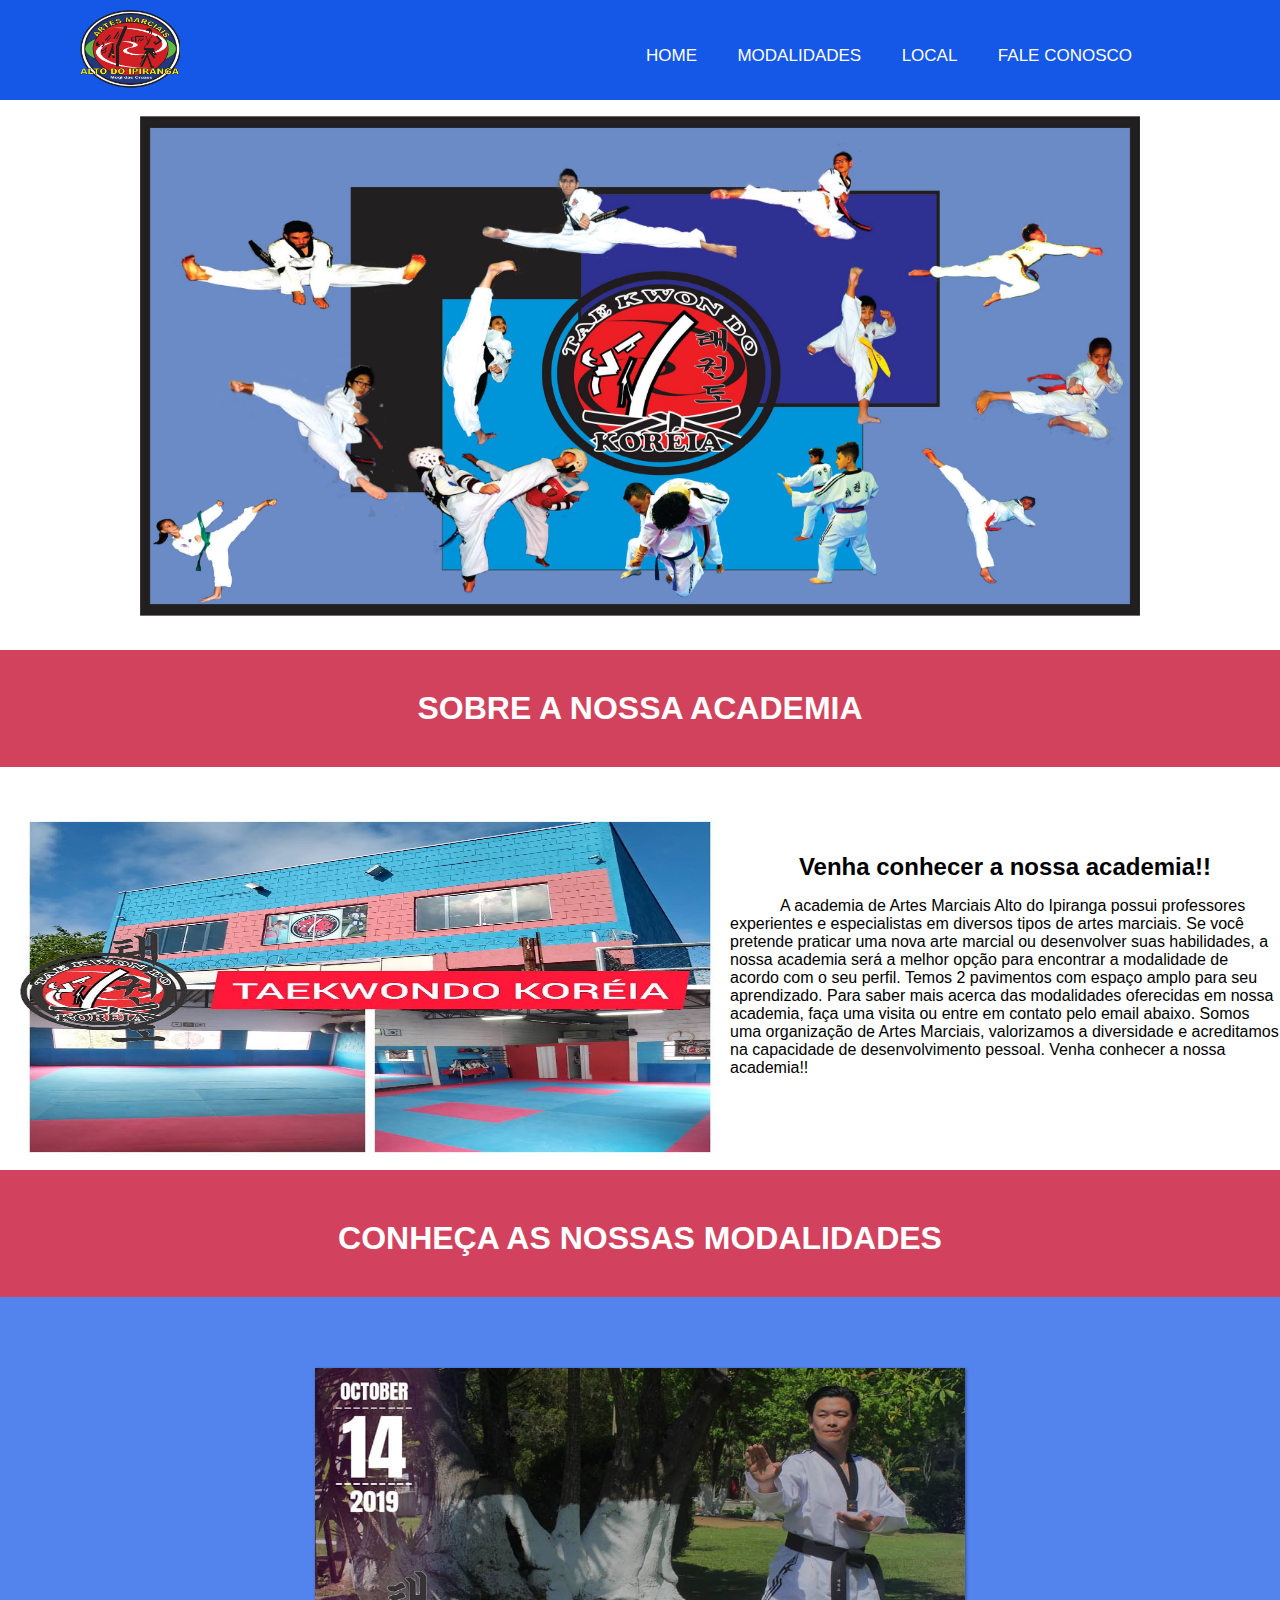
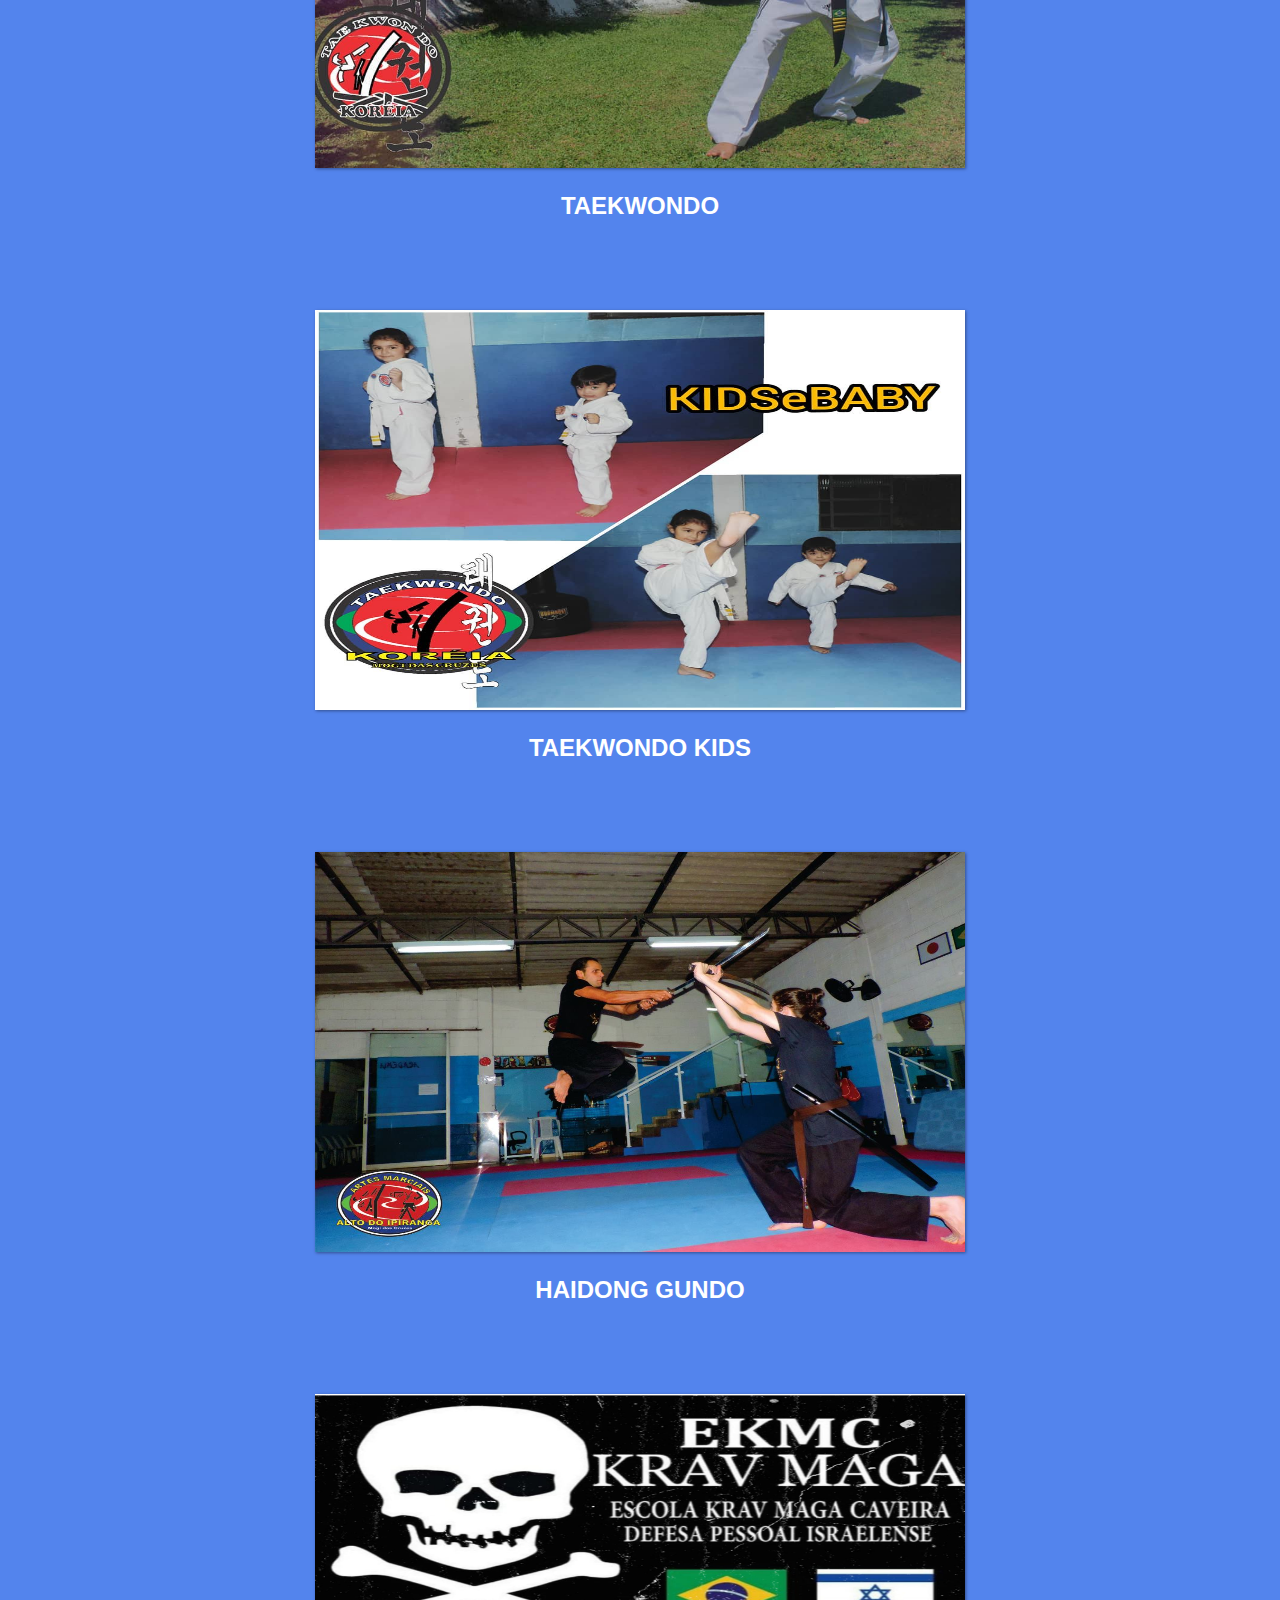
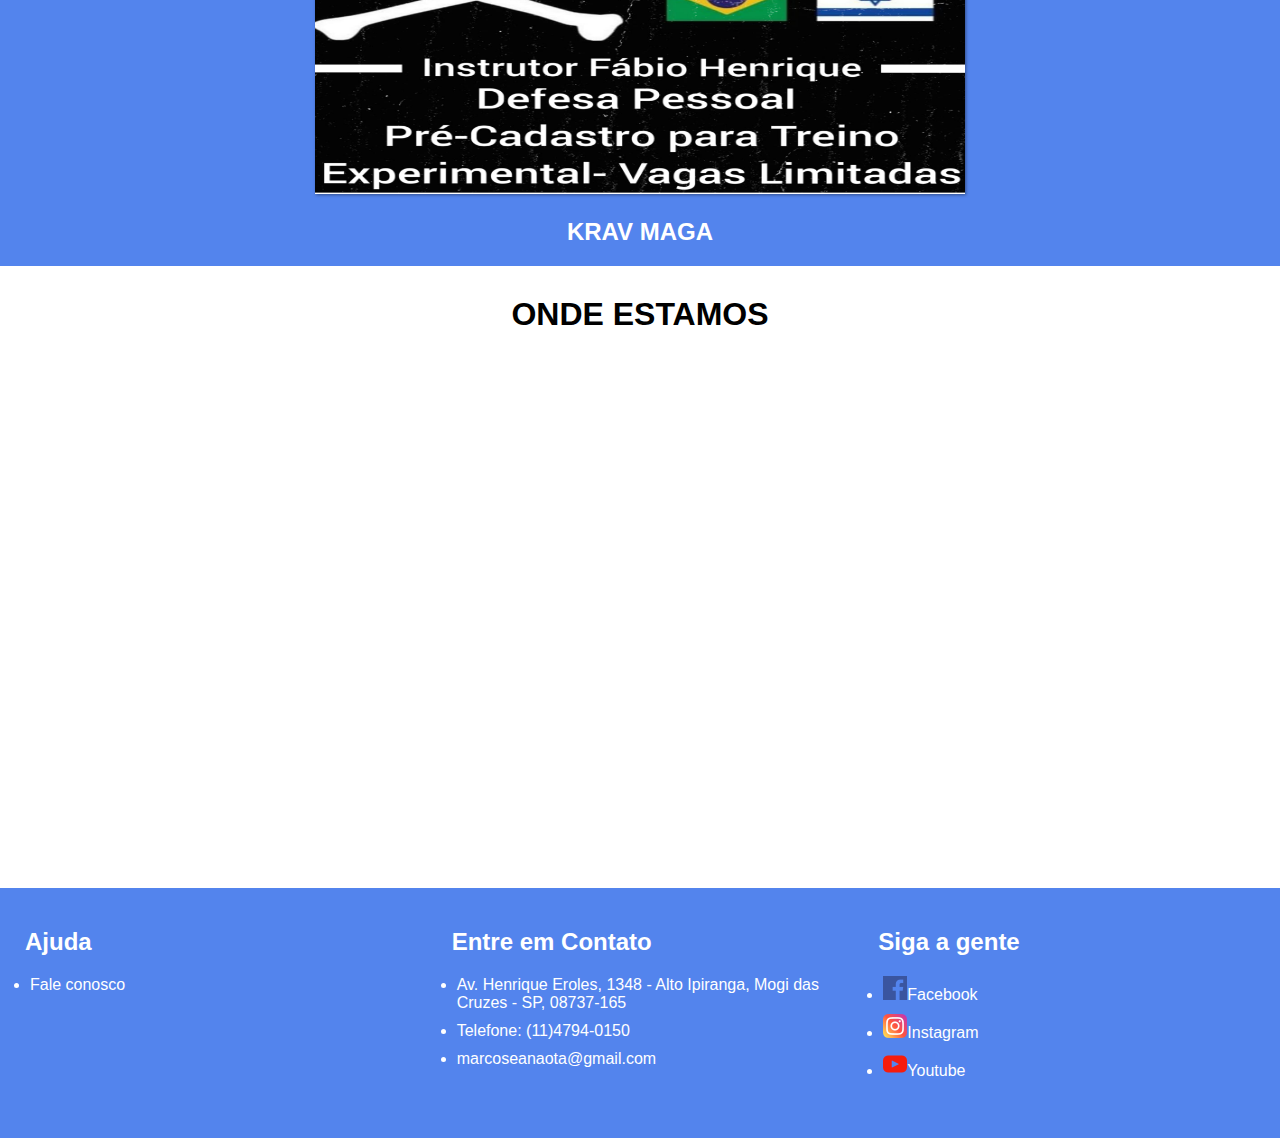
<file: index.html>
<!DOCTYPE html>
<html lang="pt-br">
<head>
    <meta charset="UTF-8">
    <meta http-equiv="X-UA-Compatible" content="IE=edge">
    <meta name="viewport" content="width=device-width, initial-scale=1.0">
    <title>Taekwondo Koréia Academia de Artes Marciais</title>
    <link rel="stylesheet" href="css/estilo.css">
    <link rel="shortcut icon" href="imagens/logo.png" type="image/x-icon">
</head>
<body>
    <header id='faixa'> 
        <nav id ='barra' class='menu'>
            <a href="index.html"><img id = 'logo'src="imagens/logo.png" alt="logo"></a>
            <input type="checkbox" id="check">
            <label for="check"class='checkbtn'>&#9776; </label>
            <ul>
                <li><a href="index.html">Home</a></li>
                <li><a href="#modalidades">Modalidades</a></li>
                <li><a href="#local">Local</a></li>
                <li><a href="faleConosco.html">Fale conosco</a></li>
            </ul>
        </nav>
    </header>

    <section id=corpo>
        <p>
            <img src="imagens/1.jpg" alt="i1">
        </p>
    </section>

    <section id ="nacademia">
        <h1>SOBRE A NOSSA ACADEMIA</h1>
            <div class="imagem">
                <img src="imagens/principal.jpg" alt="tae">
            </div>

            <div class="texto">
            <br><br>
            <h2>Venha conhecer a nossa academia!!</h2>
            <p class="ajustx">
                A academia de Artes Marciais Alto do Ipiranga possui professores experientes e especialistas em diversos tipos de artes marciais. Se você pretende praticar uma nova arte marcial ou desenvolver suas habilidades, a nossa academia será a melhor opção para encontrar a modalidade de acordo com o seu perfil. Temos 2 pavimentos com espaço amplo para seu aprendizado. Para saber mais acerca das modalidades oferecidas em nossa academia, faça uma visita ou entre em contato pelo email abaixo. Somos uma organização de Artes Marciais, valorizamos a diversidade e acreditamos na capacidade de desenvolvimento pessoal. Venha conhecer a nossa academia!! 
            </p>
            </div>
    </section>

    <section id='modalidade'>
        <div id='modalidades'>
            <h1>CONHEÇA AS NOSSAS MODALIDADES</h1>
                <a href="taekwondo.html">
                    <img src="imagens/taekwondo.jpg" alt="tae">
                </a>
                <h2>TAEKWONDO</h2>
            
                <a href="taekwondoK.html">
                    <img src="imagens/kids.jpg" alt="tak">
                </a>
                <h2>TAEKWONDO KIDS</h2>
            
                <a href="haidong.html">
                    <img src="imagens/haidong_gundo.jpg" alt="hai">
                </a>
                <h2>HAIDONG GUNDO</h2>

                <a href="krav_maga.html">
                    <img src="imagens/krav_maga.jpg" alt="kra">
                </a>
                <h2>KRAV MAGA</h2> 
        </div>
    </section>

    <section id="mapa">
        <div id ='local'>
            <h1>ONDE ESTAMOS</h1>
            <iframe src="https://www.google.com/maps/embed?pb=!1m18!1m12!1m3!1d12303.254575657198!2d-46.20212371259079!3d-23.5404329520344!2m3!1f0!2f0!3f0!3m2!1i1024!2i768!4f13.1!3m3!1m2!1s0x94cdd87afb71f619%3A0xfa18e4a0b07d8558!2sTaekwondo%20Kor%C3%A9ia%20Academia%20de%20Artes%20Marciais!5e0!3m2!1spt-BR!2sbr!4v1615060760661!5m2!1spt-BR!2sbr" width="600" height="450" style="border:0;" allowfullscreen="" loading="lazy"></iframe>
        </div>
    </section>

    <script src="script/script.js">
    </script>

    <footer class='rodape'>
        <div class='art_rod'>
            <p><h2>Ajuda</h2></p>
            <ul>
                <a href="faleConosco.html">
                    <li>Fale conosco</li>
                </a>
            </ul>
        </div>
        
        <div class='art_rod'>
            <h2>Entre em Contato</h2>
            <ul>
                <li>Av. Henrique Eroles, 1348 - Alto Ipiranga, Mogi das Cruzes - SP, 08737-165</li>
                <li>Telefone: (11)4794-0150</li>
                <li>marcoseanaota@gmail.com</li>
            </ul>
        </div>
        <div class='art_rod'>
            <p><h2>Siga a gente</h2></p>
            <ul>
                <a href="https://www.facebook.com/artesmarciaismogi" target="_blank" rel='external'>
                    <li><img src="imagens/facebook.png" alt="face">Facebook</li>
                </a>
                <a href="https://instagram.com/artsmarciais?igshid=htvotk0zb0fz" target="_blank" rel="external">
                    <li><img src="imagens/instagram.png" alt="ins">Instagram</li>
                </a>
                <a href="https://youtube.com/channel/UCVf1ZAO_j3QTgXxpSr4bA0g" target="_blank" rel="external">
                    <li><img src="imagens/youtube.png" alt="you">Youtube</li>
                </a>
            </ul>
        </div>
    </footer>
</body>
</html>
</file>
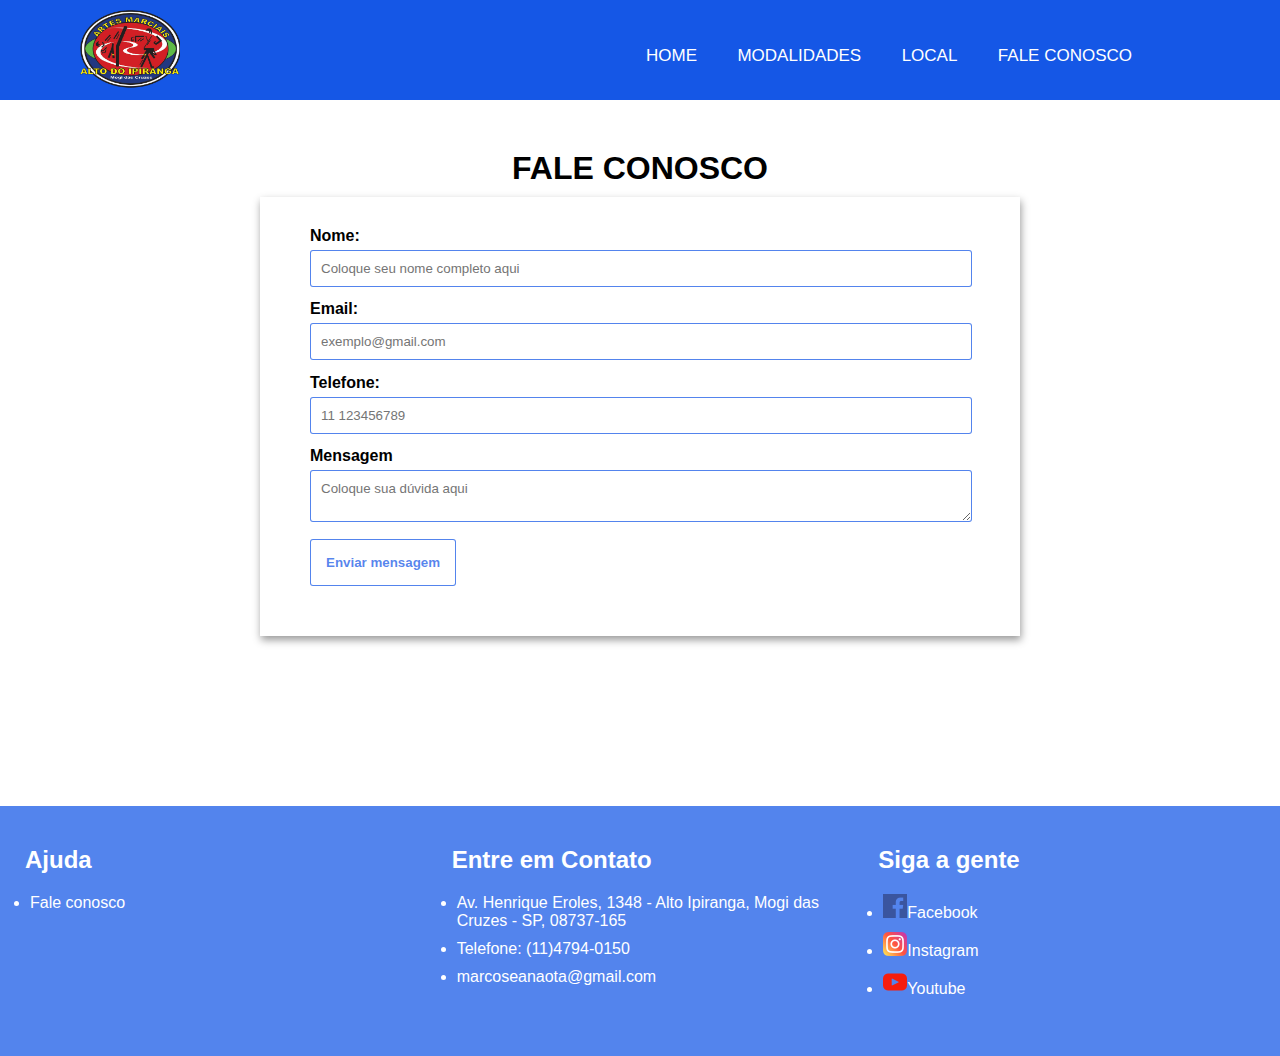
<file: faleConosco.html>
<!DOCTYPE html>
<html lang="pt-br">
<head>
    <meta charset="UTF-8">
    <meta http-equiv="X-UA-Compatible" content="IE=edge">
    <meta name="viewport" content="width=device-width, initial-scale=1.0">
    <title>Fale Conosco</title>
    <link rel="stylesheet" href="css/estilo.css">
    <link rel="stylesheet" href="css/contato.css">
    <link rel="shortcut icon" href="imagens/logo.png" type="image/x-icon">
</head>
<body>
    <header id='faixa'> 
        <nav id ='barra' class='menu'>
            <a href="index.html"><img id = 'logo'src="imagens/logo.png" alt="logo"></a>
            <input type="checkbox" id="check">
            <label for="check"class='checkbtn'>&#9776; </label>
            <ul>
                <li><a href="index.html">Home</a></li>
                <li><a href="modalidade.html">Modalidades</a></li>
                <li><a href="local.html">Local</a></li>
                <li><a href="faleConosco.html">Fale conosco</a></li>
            </ul>
        </nav>
    </header>
    
    <div class="contato">
        <h1>FALE CONOSCO</h1>
        <form class = "distancia" action="">
            <label for="inputnome">Nome:</label>
            <input type="text" id="inputnome" required maxlength="25" placeholder="Coloque seu nome completo aqui"> 
            <label for="inputemail">Email:</label>
            <input type="email" id="inputemail" required maxlength="50" placeholder="exemplo@gmail.com">
            <label for="inputnt">Telefone:</label>
            <input type="text" id="inputnt" required maxlength="12" placeholder="11 123456789">
            <label for="txtAreaM">Mensagem</label>
            <textarea name="txtAreaM" id="txtAreaM" required maxlength="100" placeholder="Coloque sua dúvida aqui"></textarea>
            <button type="submit">Enviar mensagem</button>
        </form>
    </div>
    
    <footer class='rodape'>
        <div class='art_rod'>
            <p><h2>Ajuda</h2></p>
            <ul>
                <a href="faleConosco.html">
                    <li>Fale conosco</li>
                </a>
            </ul>
        </div>
        
        <div class='art_rod'>
            <h2>Entre em Contato</h2>
            <ul>
                <li>Av. Henrique Eroles, 1348 - Alto Ipiranga, Mogi das Cruzes - SP, 08737-165</li>
                <li>Telefone: (11)4794-0150</li>
                <li>marcoseanaota@gmail.com</li>
            </ul>
        </div>
        
        <div class='art_rod'>
            <p><h2>Siga a gente</h2></p>
            <ul>
                <a href="https://www.facebook.com/artesmarciaismogi" target="_blank" rel='external'>
                    <li><img src="imagens/facebook.png" alt="face">Facebook</li>
                </a>
                <a href="https://instagram.com/artsmarciais?igshid=htvotk0zb0fz" target="_blank" rel="external">
                    <li><img src="imagens/instagram.png" alt="ins">Instagram</li>
                </a>
                <a href="https://youtube.com/channel/UCVf1ZAO_j3QTgXxpSr4bA0g" target="_blank" rel="external">
                    <li><img src="imagens/youtube.png" alt="you">Youtube</li>
                </a>
            </ul>
        </div>
    </footer>
</body>
</html>
</file>
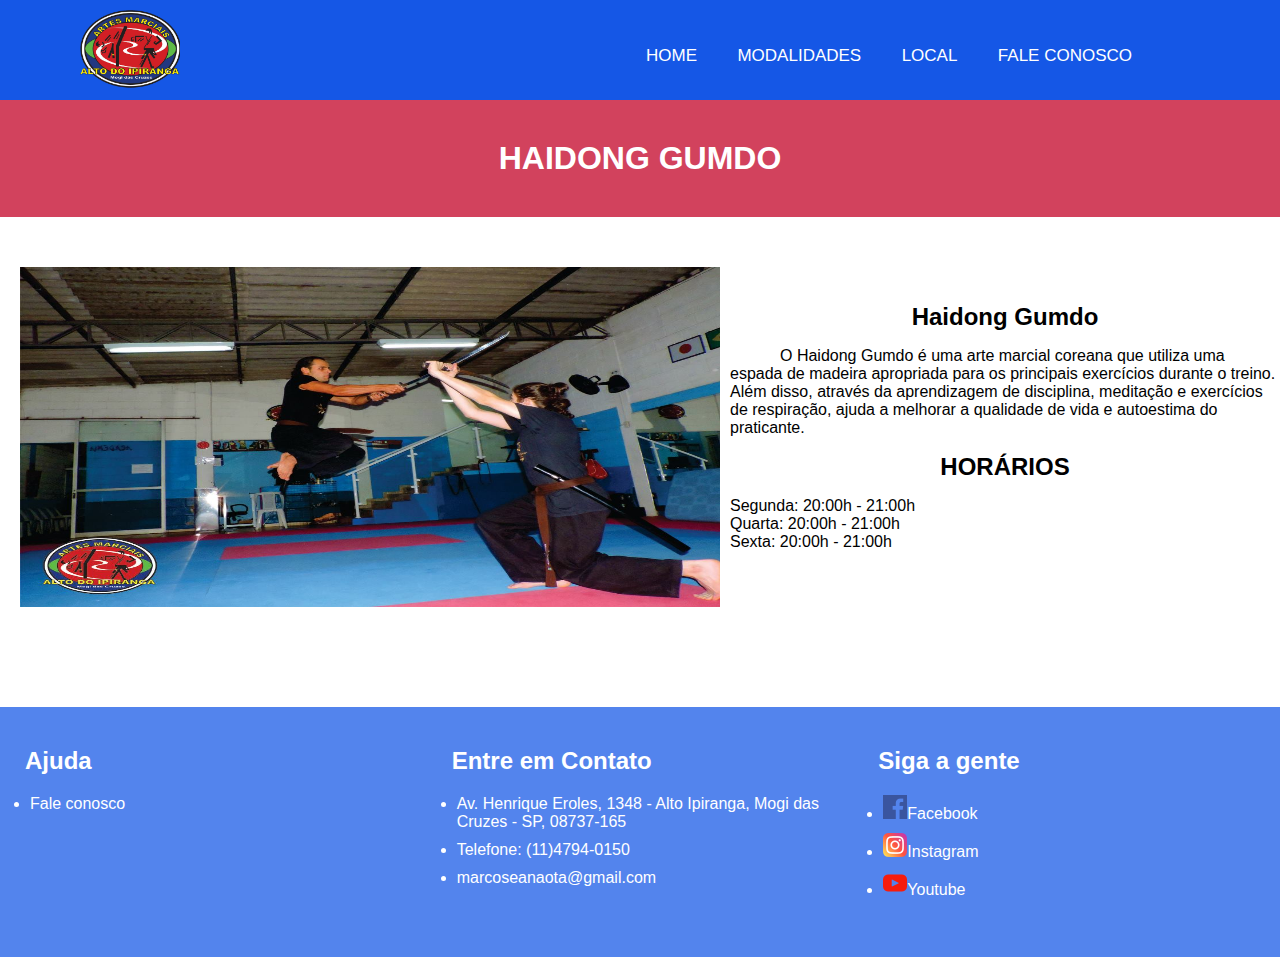
<file: haidong.html>
<!DOCTYPE html>
<html lang="pt-br">
<head>
    <meta charset="UTF-8">
    <meta http-equiv="X-UA-Compatible" content="IE=edge">
    <meta name="viewport" content="width=device-width, initial-scale=1.0">
    <title>Haidong Gumdo</title>
    <link rel="stylesheet" href="css/estilo.css">
    <link rel="shortcut icon" href="imagens/logo.png" type="image/x-icon">
</head>
<body>
    <header id='faixa'> 
        <nav id ='barra' class='menu'>
            <a href="index.html"><img id = 'logo'src="imagens/logo.png" alt="logo"></a>
            <input type="checkbox" id="check">
            <label for="check"class='checkbtn'>&#9776; </label>
            <ul>
                <li><a href="index.html">Home</a></li>
                <li><a href="modalidade.html">Modalidades</a></li>
                <li><a href="local.html">Local</a></li>
                <li><a href="faleConosco.html">Fale conosco</a></li>
            </ul>
        </nav>
    </header>

    <section class="desc">
        <section id ="nacademia">
            <h1>HAIDONG GUMDO</h1>
            <div class="conteudo">
                <div class="imagem">
                    <img src="imagens/haidong_gundo.jpg" alt="tae">
                </div>
    
                <div class="texto1">
                    <br><br>
                    <h2>Haidong Gumdo</h2>
                    <p class="ajustx">    
                    O Haidong Gumdo é uma arte marcial coreana que utiliza uma espada de madeira apropriada para os principais exercícios durante o treino. Além disso, através da aprendizagem de disciplina, meditação e exercícios de respiração, ajuda a melhorar a qualidade de vida e autoestima do praticante. 
                    </p>
                    
                    <h2>HORÁRIOS</h2>
                    <p>
                        Segunda: 20:00h - 21:00h<br>
                        Quarta: 20:00h - 21:00h<br>
                        Sexta: 20:00h - 21:00h<br>
                    </p>        
                </div>  
            </div>
        </section>
    </section>

    <footer class='rodape'>
        <div class='art_rod'>
            <p><h2>Ajuda</h2></p>
            <ul>
                <a href="faleConosco.html">
                    <li>Fale conosco</li>
                </a>
            </ul>
        </div>
        
        <div class='art_rod'>
            <h2>Entre em Contato</h2>
            <ul>
                <li>Av. Henrique Eroles, 1348 - Alto Ipiranga, Mogi das Cruzes - SP, 08737-165</li>
                <li>Telefone: (11)4794-0150</li>
                <li>marcoseanaota@gmail.com</li>
            </ul>
        </div>
        
        <div class='art_rod'>
            <p><h2>Siga a gente</h2></p>
            <ul>
                <a href="https://www.facebook.com/artesmarciaismogi" target="_blank" rel='external'>
                    <li><img src="imagens/facebook.png" alt="face">Facebook</li>
                </a>
                <a href="https://instagram.com/artsmarciais?igshid=htvotk0zb0fz" target="_blank" rel="external">
                    <li><img src="imagens/instagram.png" alt="ins">Instagram</li>
                </a>
                <a href="https://youtube.com/channel/UCVf1ZAO_j3QTgXxpSr4bA0g" target="_blank" rel="external">
                    <li><img src="imagens/youtube.png" alt="you">Youtube</li>
                </a>
            </ul>
        </div>
    </footer>
</body>
</html>
</file>
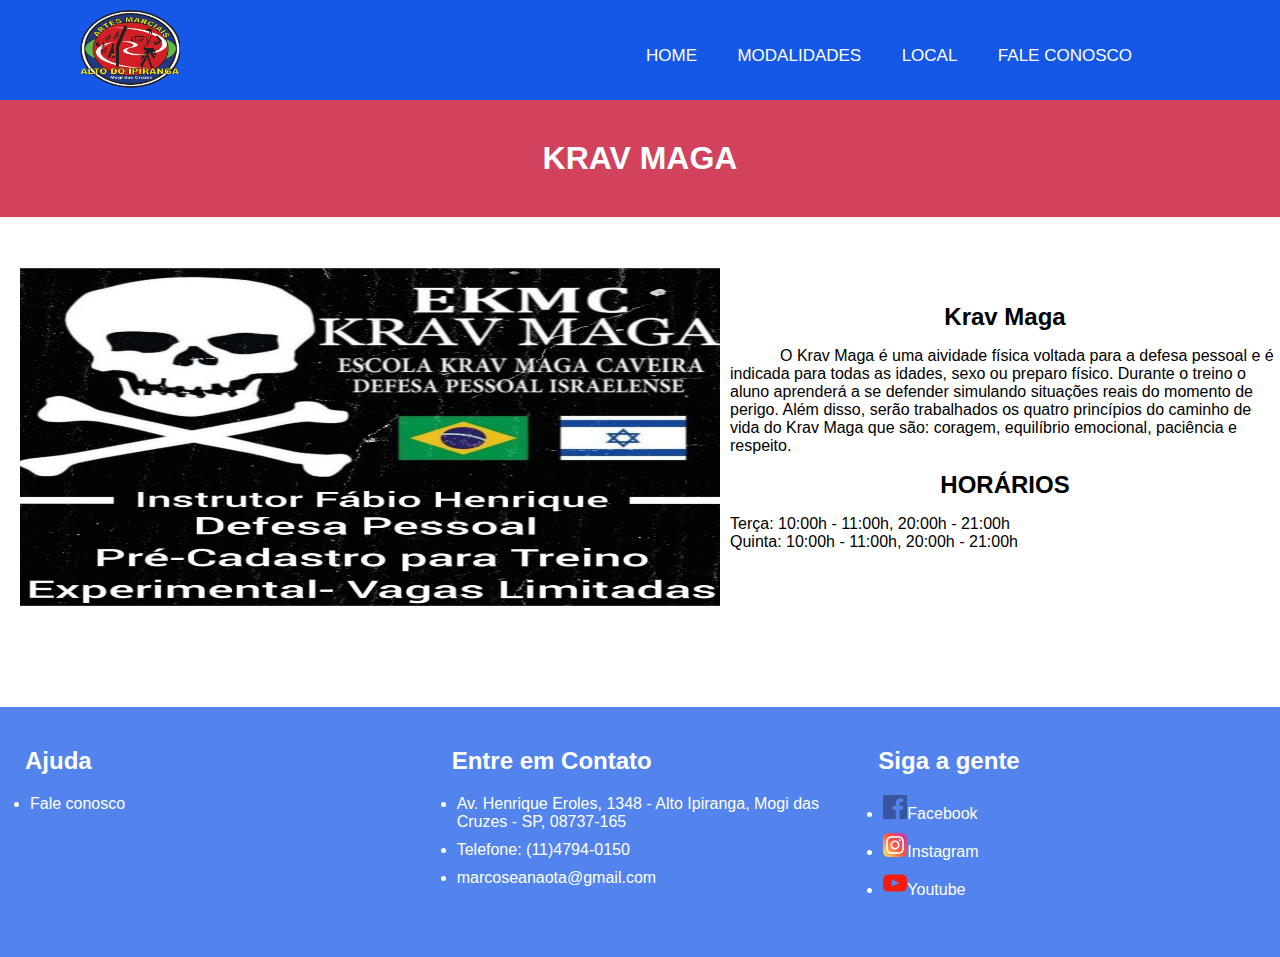
<file: krav_maga.html>
<!DOCTYPE html>
<html lang="pt-br">
<head>
    <meta charset="UTF-8">
    <meta http-equiv="X-UA-Compatible" content="IE=edge">
    <meta name="viewport" content="width=device-width, initial-scale=1.0">
    <title>Krav Maga</title>
    <link rel="stylesheet" href="css/estilo.css">
    <link rel="shortcut icon" href="imagens/logo.png" type="image/x-icon">
</head>
<body>
    <header id='faixa'> 
        <nav id ='barra' class='menu'>
            <a href="index.html"><img id = 'logo'src="imagens/logo.png" alt="logo"></a>
            <input type="checkbox" id="check">
            <label for="check"class='checkbtn'>&#9776; </label>
            <ul>
                <li><a href="index.html">Home</a></li>
                <li><a href="modalidade.html">Modalidades</a></li>
                <li><a href="local.html">Local</a></li>
                <li><a href="faleConosco.html">Fale conosco</a></li>
            </ul>
        </nav>
    </header>

    <section class="desc">
        <section id ="nacademia">
            <h1>KRAV MAGA</h1>
            <div class="conteudo">
                <div class="imagem">
                    <img src="imagens/krav_maga.jpg" alt="tae">
                </div>
    
                <div class="texto1">
                    <br><br>
                    <h2>Krav Maga</h2>
                    <p class="ajustx">
                        O Krav Maga é uma aividade física voltada para a defesa pessoal e é indicada para todas as idades, sexo ou preparo físico. Durante o treino o aluno aprenderá a se defender simulando situações reais do momento de perigo. Além disso, serão trabalhados os quatro princípios do caminho de vida do Krav Maga que são: coragem, equilíbrio emocional, paciência e respeito. 
                    </p>
                    
                    <h2>HORÁRIOS</h2>
                    <p>
                        Terça: 10:00h - 11:00h, 20:00h - 21:00h<br>
                        Quinta: 10:00h - 11:00h, 20:00h - 21:00h<br>
                    </p>     
                </div>  
            </div>
        </section>
    </section>
   
    <footer class='rodape'>
        <div class='art_rod'>
            <p><h2>Ajuda</h2></p>
            <ul>
                <a href="faleConosco.html">
                    <li>Fale conosco</li>
                </a>
            </ul>
        </div>
        
        <div class='art_rod'>
            <h2>Entre em Contato</h2>
            <ul>
                <li>Av. Henrique Eroles, 1348 - Alto Ipiranga, Mogi das Cruzes - SP, 08737-165</li>
                <li>Telefone: (11)4794-0150</li>
                <li>marcoseanaota@gmail.com</li>
            </ul>
        </div>
        
        <div class='art_rod'>
            <p><h2>Siga a gente</h2></p>
            <ul>
                <a href="https://www.facebook.com/artesmarciaismogi" target="_blank" rel='external'>
                    <li><img src="imagens/facebook.png" alt="face">Facebook</li>
                </a>
                <a href="https://instagram.com/artsmarciais?igshid=htvotk0zb0fz" target="_blank" rel="external">
                    <li><img src="imagens/instagram.png" alt="ins">Instagram</li>
                </a>
                <a href="https://youtube.com/channel/UCVf1ZAO_j3QTgXxpSr4bA0g" target="_blank" rel="external">
                    <li><img src="imagens/youtube.png" alt="you">Youtube</li>
                </a>
            </ul>
        </div>
    </footer>
</body>
</html>
</file>
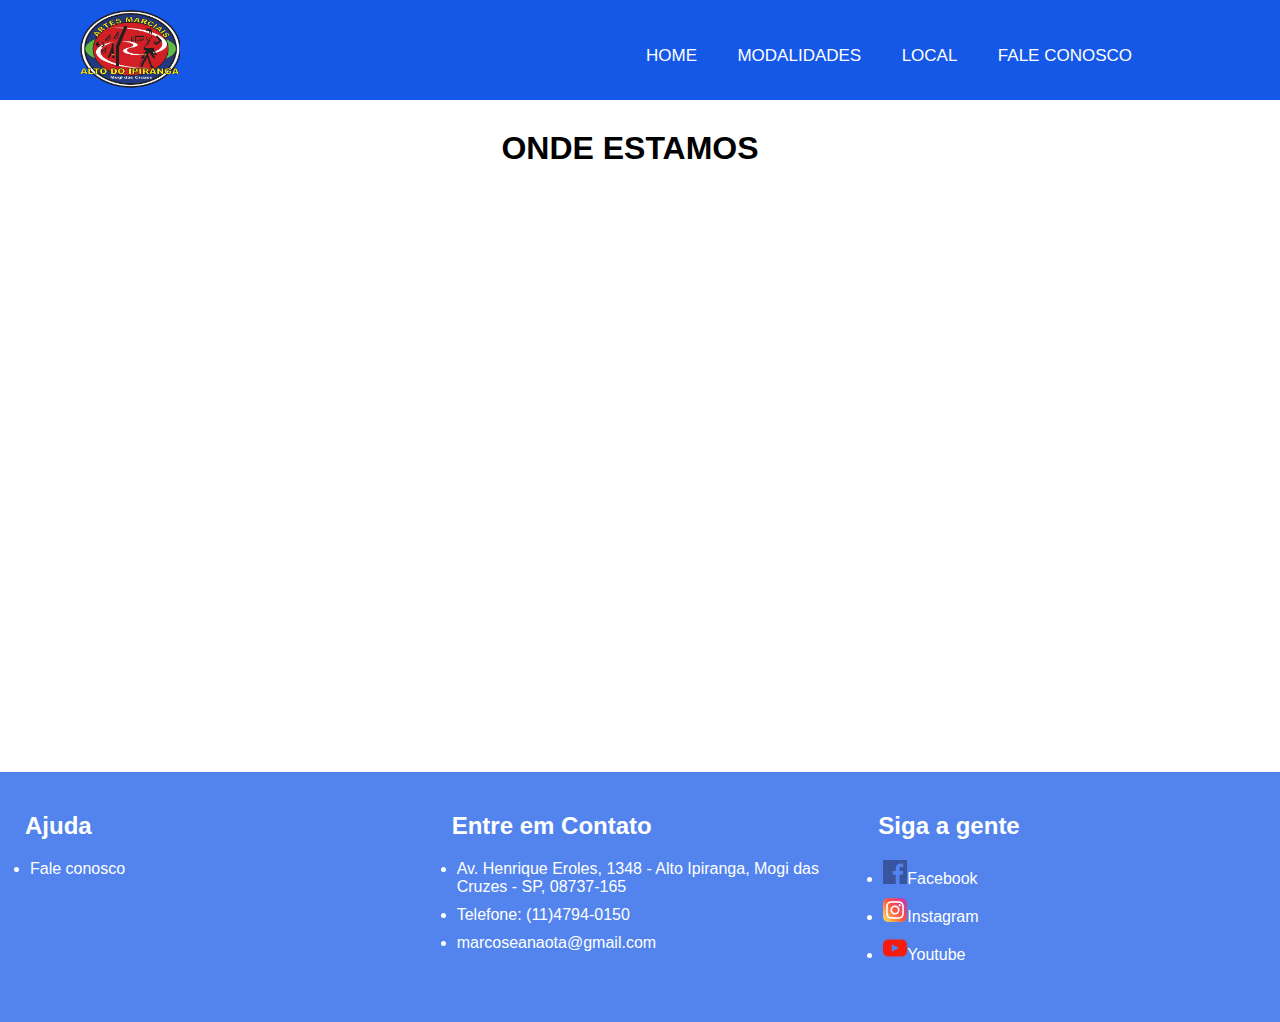
<file: local.html>
<!DOCTYPE html>
<html lang="pt-br">
<head>
    <meta charset="UTF-8">
    <meta http-equiv="X-UA-Compatible" content="IE=edge">
    <meta name="viewport" content="width=device-width, initial-scale=1.0">
    <title>Local</title>
    <link rel="stylesheet" href="css/estilo.css">
    <link rel="shortcut icon" href="imagens/logo.png" type="image/x-icon">
</head>
<body>
    <header id='faixa'> 
        <nav id ='barra' class='menu'>
            <a href="index.html"><img id = 'logo'src="imagens/logo.png" alt="logo"></a>
            <input type="checkbox" id="check">
            <label for="check"class='checkbtn'>&#9776; </label>
            <ul>
                <li><a href="index.html">Home</a></li>
                <li><a href="modalidade.html">Modalidades</a></li>
                <li><a href="local.html">Local</a></li>
                <li><a href="faleConosco.html">Fale conosco</a></li>
            </ul>
        </nav>
    </header>

    <section id="mapa">
        <div class = "distancial">
        <div id ='local'>
            <h1>ONDE ESTAMOS</h1>
            <iframe src="https://www.google.com/maps/embed?pb=!1m18!1m12!1m3!1d12303.254575657198!2d-46.20212371259079!3d-23.5404329520344!2m3!1f0!2f0!3f0!3m2!1i1024!2i768!4f13.1!3m3!1m2!1s0x94cdd87afb71f619%3A0xfa18e4a0b07d8558!2sTaekwondo%20Kor%C3%A9ia%20Academia%20de%20Artes%20Marciais!5e0!3m2!1spt-BR!2sbr!4v1615060760661!5m2!1spt-BR!2sbr" width="600" height="450" style="border:0;" allowfullscreen="" loading="lazy"></iframe>
        </div>
        </div>
    </section>

    <footer class='rodape'>
        <div class='art_rod'>
            <p><h2>Ajuda</h2></p>
            <ul>
                <a href="faleConosco.html">
                    <li>Fale conosco</li>
                </a>
            </ul>
        </div>
        
        <div class='art_rod'>
            <h2>Entre em Contato</h2>
            <ul>
                <li>Av. Henrique Eroles, 1348 - Alto Ipiranga, Mogi das Cruzes - SP, 08737-165</li>
                <li>Telefone: (11)4794-0150</li>
                <li>marcoseanaota@gmail.com</li>
            </ul>
        </div>
        
        <div class='art_rod'>
            <p><h2>Siga a gente</h2></p>
            <ul>
                <a href="https://www.facebook.com/artesmarciaismogi" target="_blank" rel='external'>
                    <li><img src="imagens/facebook.png" alt="face">Facebook</li>
                </a>
                <a href="https://instagram.com/artsmarciais?igshid=htvotk0zb0fz" target="_blank" rel="external">
                    <li><img src="imagens/instagram.png" alt="ins">Instagram</li>
                </a>
                <a href="https://youtube.com/channel/UCVf1ZAO_j3QTgXxpSr4bA0g" target="_blank" rel="external">
                    <li><img src="imagens/youtube.png" alt="you">Youtube</li>
                </a>
            </ul>
        </div>
    </footer>
</body>
</html>
</file>
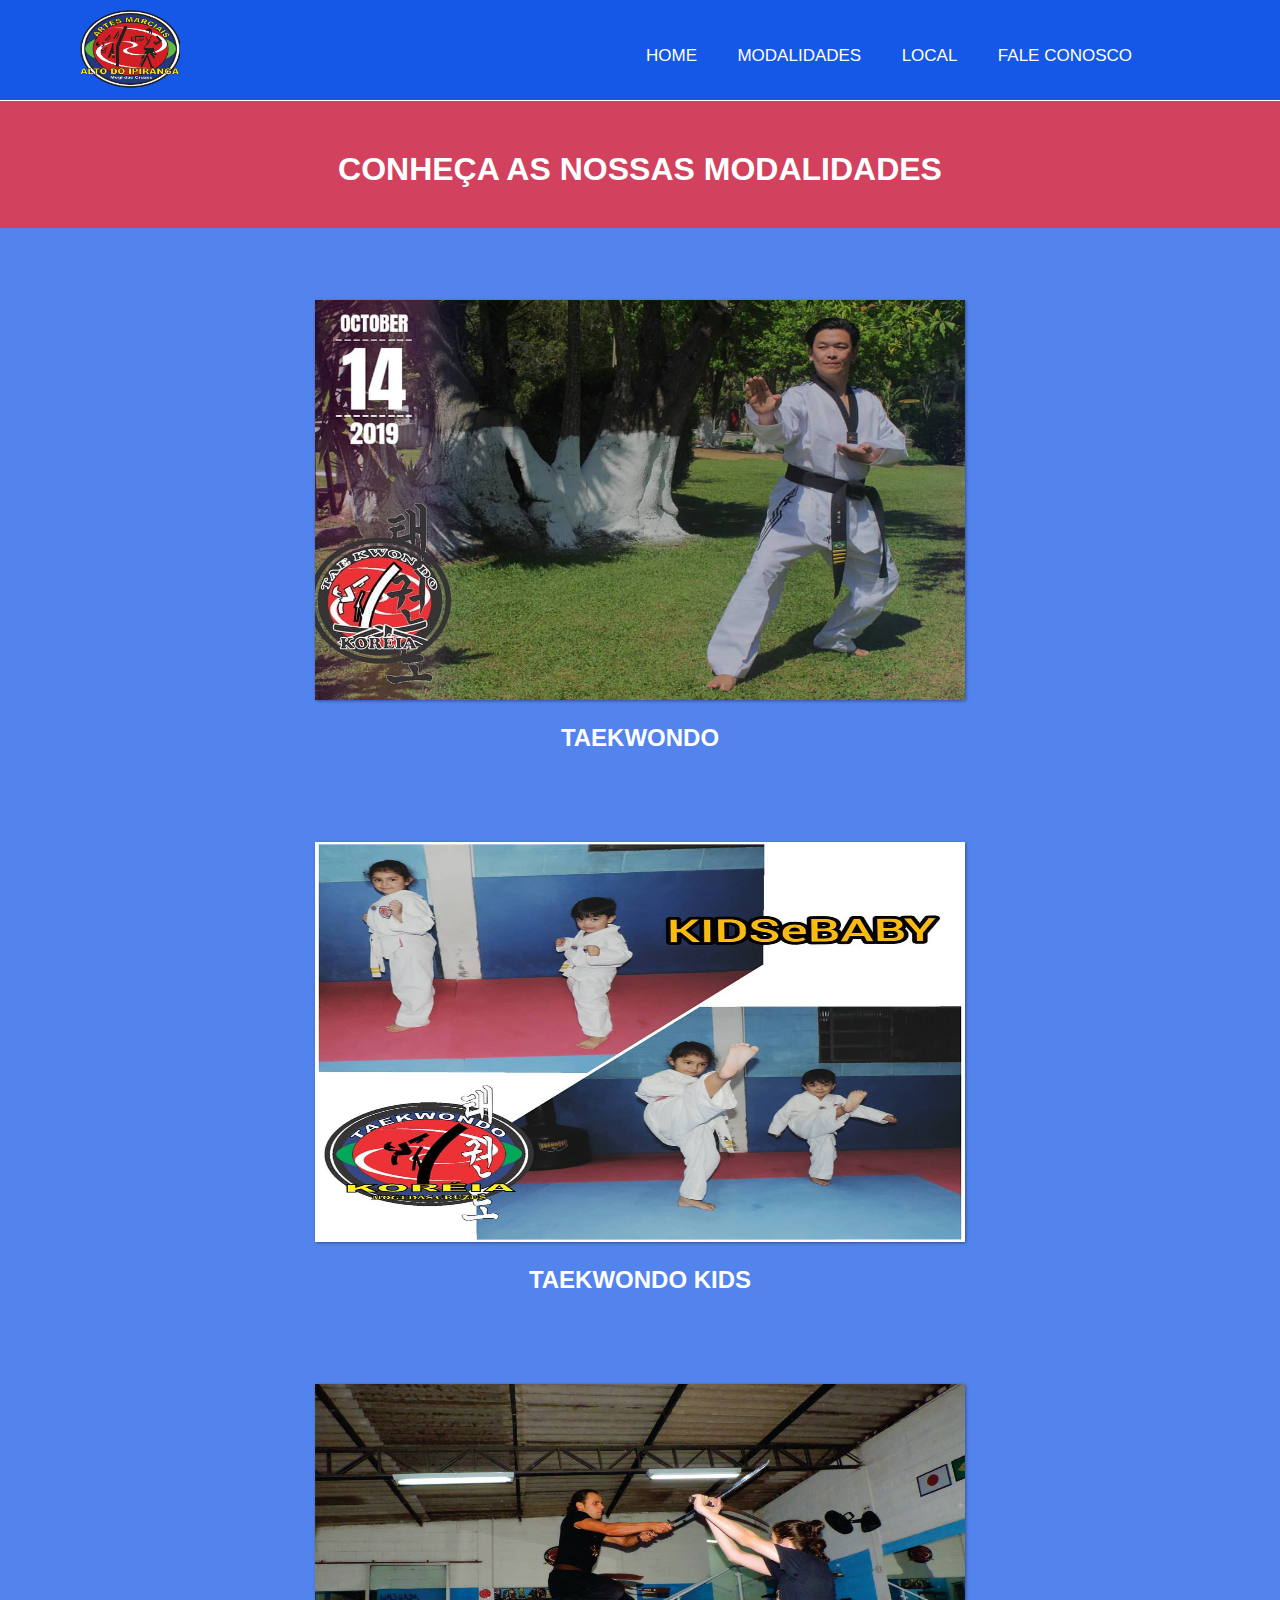
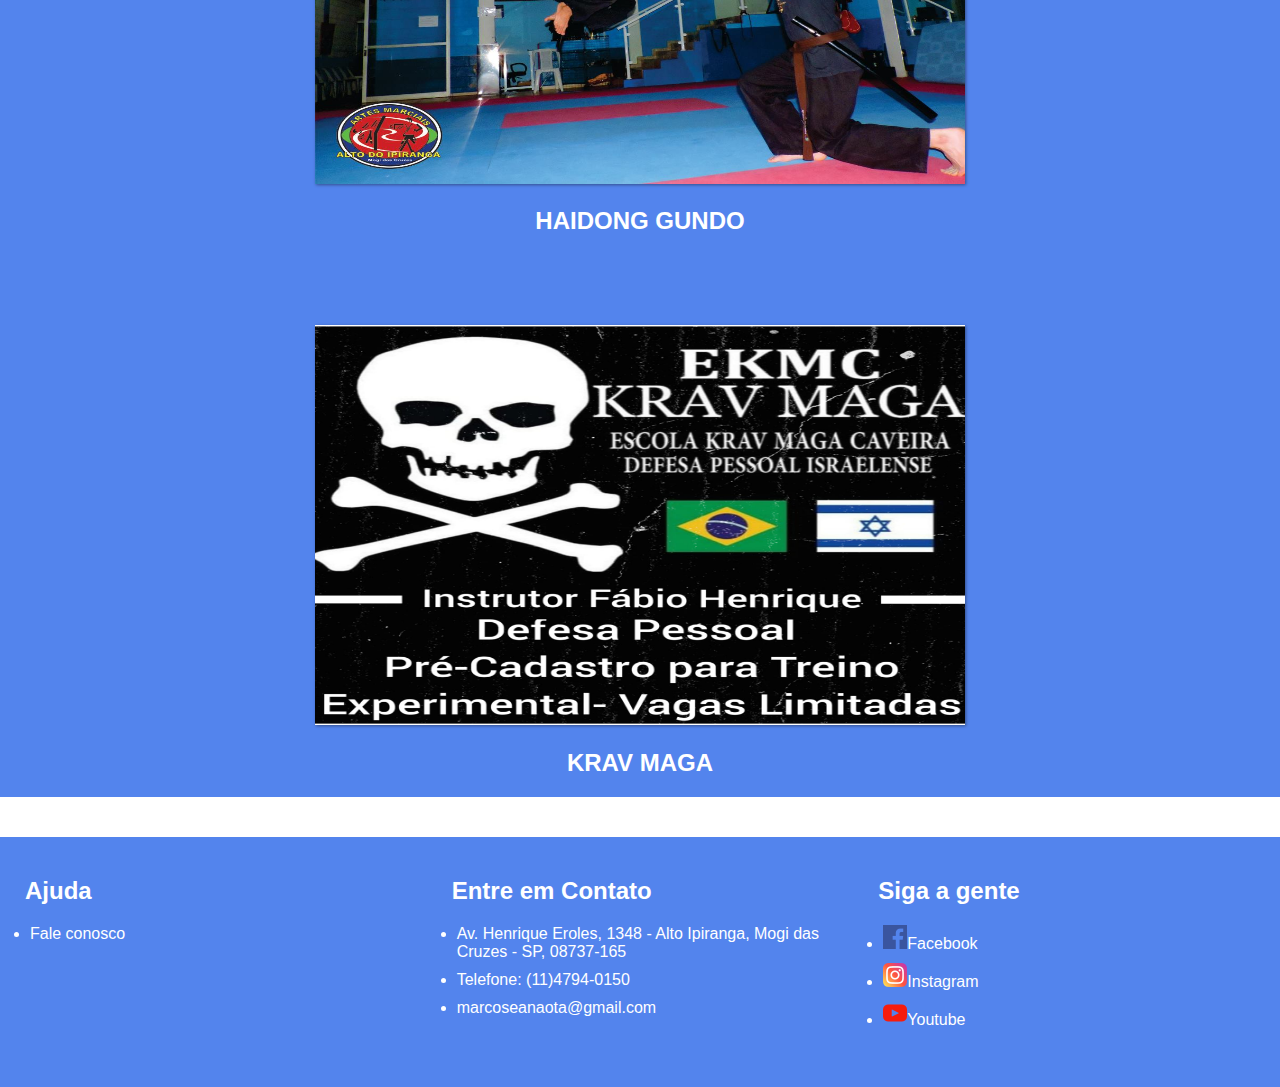
<file: modalidade.html>
<!DOCTYPE html>
<html lang="pt-br">
<head>
    <meta charset="UTF-8">
    <meta http-equiv="X-UA-Compatible" content="IE=edge">
    <meta name="viewport" content="width=device-width, initial-scale=1.0">
    <title>Modalidade</title>
    <link rel="stylesheet" href="css/estilo.css">
    <link rel="shortcut icon" href="imagens/logo.png" type="image/x-icon">
</head>
<body>
    <header id='faixa'> 
        <nav id ='barra' class='menu'>
            <a href="index.html"><img id = 'logo'src="imagens/logo.png" alt="logo"></a>
            <input type="checkbox" id="check">
            <label for="check"class='checkbtn'>&#9776; </label>
            <ul>
                <li><a href="index.html">Home</a></li>
                <li><a href="modalidade.html">Modalidades</a></li>
                <li><a href="local.html">Local</a></li>
                <li><a href="faleConosco.html">Fale conosco</a></li>
            </ul>
        </nav>
    </header>

    <div class="distanciam">
    <section id='modalidade'>
        <div id='modalidades'>
            <h1>CONHEÇA AS NOSSAS MODALIDADES</h1>
                <a href="taekwondo.html">
                    <img src="imagens/taekwondo.jpg" alt="tae">
                </a>
                <h2>TAEKWONDO</h2>
            
                <a href="taekwondoK.html">
                    <img src="imagens/kids.jpg" alt="tak">
                </a>
                <h2>TAEKWONDO KIDS</h2>
            
                <a href="haidong.html">
                    <img src="imagens/haidong_gundo.jpg" alt="hai">
                </a>
                <h2>HAIDONG GUNDO</h2>

                <a href="krav_maga.html">
                    <img src="imagens/krav_maga.jpg" alt="kra">
                </a>
                <h2>KRAV MAGA</h2> 
        </div>
    </div>
    </section> 

    <footer class='rodape'>
        <div class='art_rod'>
            <p><h2>Ajuda</h2></p>
            <ul>
                <a href="faleConosco.html">
                    <li>Fale conosco</li>
                </a>
            </ul>
        </div>
        
        <div class='art_rod'>
            <h2>Entre em Contato</h2>
            <ul>
                <li>Av. Henrique Eroles, 1348 - Alto Ipiranga, Mogi das Cruzes - SP, 08737-165</li>
                <li>Telefone: (11)4794-0150</li>
                <li>marcoseanaota@gmail.com</li>
            </ul>
        </div>
        <div class='art_rod'>
            <p><h2>Siga a gente</h2></p>
            <ul>
                <a href="https://www.facebook.com/artesmarciaismogi" target="_blank" rel='external'>
                    <li><img src="imagens/facebook.png" alt="face">Facebook</li>
                </a>
                <a href="https://instagram.com/artsmarciais?igshid=htvotk0zb0fz" target="_blank" rel="external">
                    <li><img src="imagens/instagram.png" alt="ins">Instagram</li>
                </a>
                <a href="https://youtube.com/channel/UCVf1ZAO_j3QTgXxpSr4bA0g" target="_blank" rel="external">
                    <li><img src="imagens/youtube.png" alt="you">Youtube</li>
                </a>
            </ul>
        </div>
    </footer>
</body>
</html>
</file>
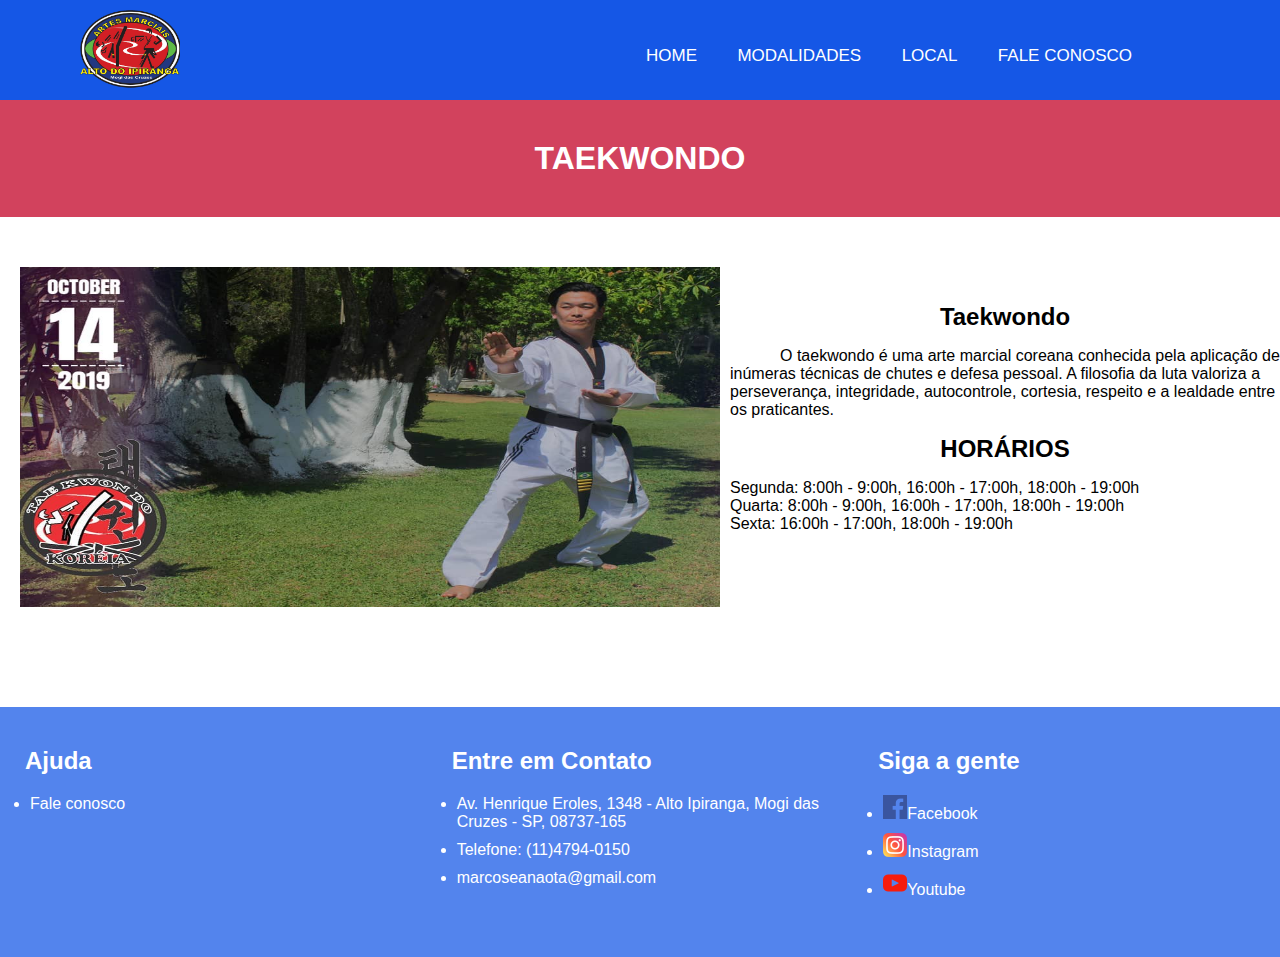
<file: taekwondo.html>
<!DOCTYPE html>
<html lang="pt-br">
<head>
    <meta charset="UTF-8">
    <meta http-equiv="X-UA-Compatible" content="IE=edge">
    <meta name="viewport" content="width=device-width, initial-scale=1.0">
    <title>Taekwondo</title>
    <link rel="stylesheet" href="css/estilo.css">
    <link rel="shortcut icon" href="imagens/logo.png" type="image/x-icon">
    <style>

    </style>
</head>
<body>
    <header id='faixa'> 
        <nav id ='barra' class='menu'>
            <a href="index.html"><img id = 'logo'src="imagens/logo.png" alt="logo"></a>
            <input type="checkbox" id="check">
            <label for="check"class='checkbtn'>&#9776; </label>
            <ul>
                <li><a href="index.html">Home</a></li>
                <li><a href="modalidade.html">Modalidades</a></li>
                <li><a href="local.html">Local</a></li>
                <li><a href="faleConosco.html">Fale conosco</a></li>
            </ul>
        </nav>
    </header>

    <section class="desc">
        <section id ="nacademia">
            <h1>TAEKWONDO</h1>
            <div class="conteudo">
                <div class="imagem">
                    <img src="imagens/taekwondo.jpg" alt="tae">
                </div>
    
                <div class="texto1">
                    <br><br>
                    <h2>Taekwondo</h2>
                    <p class="ajustx">
                        O taekwondo é uma arte marcial coreana conhecida pela aplicação de inúmeras técnicas de chutes e defesa pessoal. A filosofia da luta valoriza a perseverança, integridade, autocontrole, cortesia, respeito e a leal&shy;dade entre os praticantes.
                    </p>
                    <div>
                        <h2>HORÁRIOS</h2>
                        <p>
                            Segunda: 8:00h - 9:00h, 16:00h - 17:00h, 18:00h - 19:00h<br>
                            Quarta: 8:00h - 9:00h, 16:00h - 17:00h, 18:00h - 19:00h<br>
                            Sexta: 16:00h - 17:00h, 18:00h - 19:00h<br>
                        </p> 
                    </div>
                </div>  
            </div>
        </section>
    </section>
   
    <footer class='rodape'>
        <div class='art_rod'>
            <p><h2>Ajuda</h2></p>
            <ul>
                <a href="faleConosco.html">
                    <li>Fale conosco</li>
                </a>
            </ul>
        </div>
        
        <div class='art_rod'>
            <h2>Entre em Contato</h2>
            <ul>
                <li>Av. Henrique Eroles, 1348 - Alto Ipiranga, Mogi das Cruzes - SP, 08737-165</li>
                <li>Telefone: (11)4794-0150</li>
                <li>marcoseanaota@gmail.com</li>
            </ul>
        </div>

        <div class='art_rod'>
            <p><h2>Siga a gente</h2></p>
            <ul>
                <a href="https://www.facebook.com/artesmarciaismogi" target="_blank" rel='external'>
                    <li><img src="imagens/facebook.png" alt="face">Facebook</li>
                </a>
                <a href="https://instagram.com/artsmarciais?igshid=htvotk0zb0fz" target="_blank" rel="external">
                    <li><img src="imagens/instagram.png" alt="ins">Instagram</li>
                </a>
                <a href="https://youtube.com/channel/UCVf1ZAO_j3QTgXxpSr4bA0g" target="_blank" rel="external">
                    <li><img src="imagens/youtube.png" alt="you">Youtube</li>
                </a>
            </ul>
        </div>
    </footer>
</body>
</html>
</file>
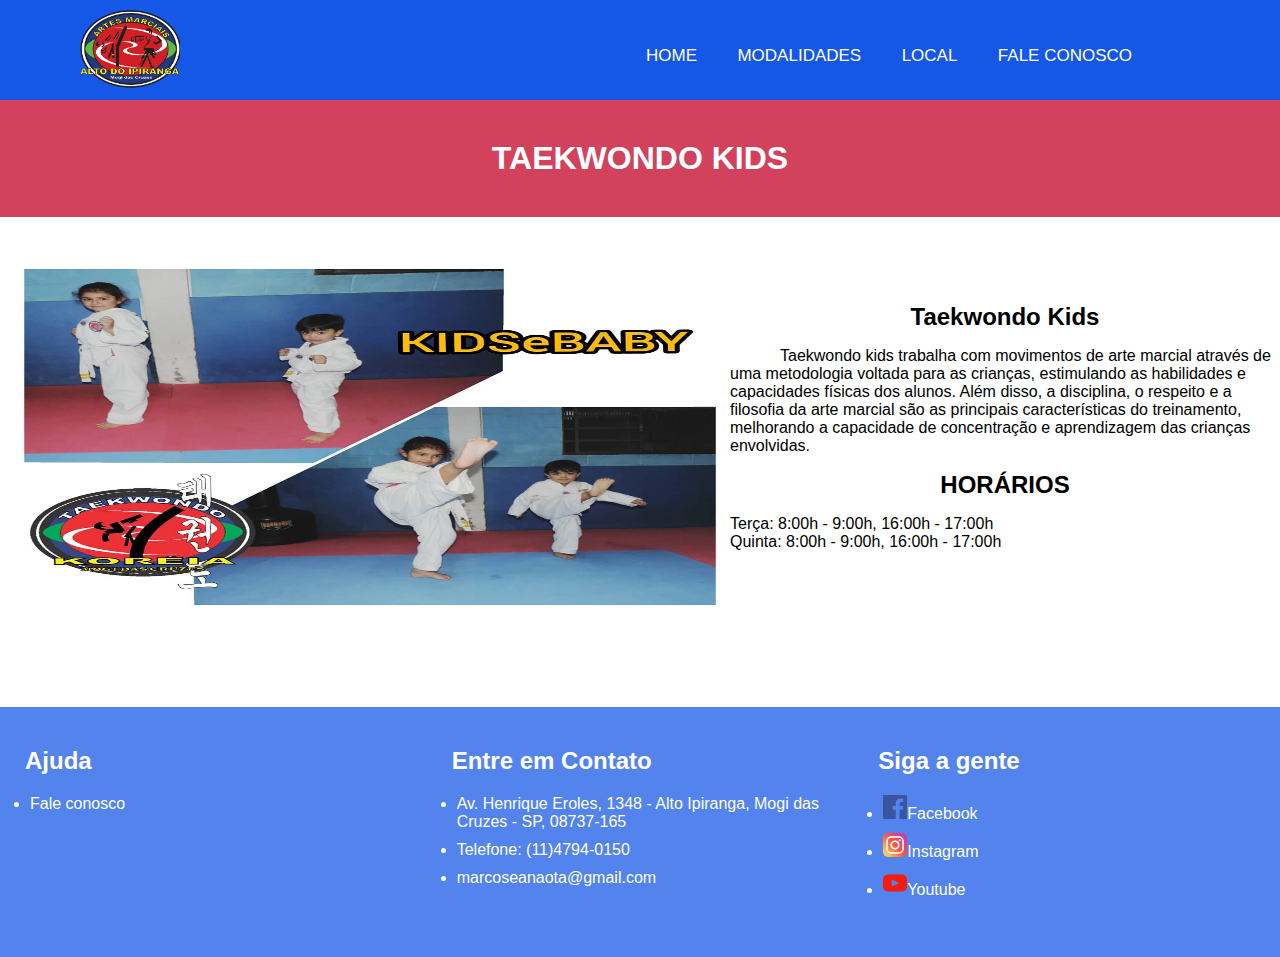
<file: taekwondoK.html>
<!DOCTYPE html>
<html lang="pt-br">
<head>
    <meta charset="UTF-8">
    <meta http-equiv="X-UA-Compatible" content="IE=edge">
    <meta name="viewport" content="width=device-width, initial-scale=1.0">
    <title>Taekwondo Kids</title>
    <link rel="stylesheet" href="css/estilo.css">
    <link rel="shortcut icon" href="imagens/logo.png" type="image/x-icon">
</head>
<body>
    <header id='faixa'> 
        <nav id ='barra' class='menu'>
            <a href="index.html"><img id = 'logo'src="imagens/logo.png" alt="logo"></a>
            <input type="checkbox" id="check">
            <label for="check"class='checkbtn'>&#9776; </label>
            <ul>
                <li><a href="index.html">Home</a></li>
                <li><a href="modalidade.html">Modalidades</a></li>
                <li><a href="local.html">Local</a></li>
                <li><a href="faleConosco.html">Fale conosco</a></li>
            </ul>
        </nav>
    </header>

    <section class="desc">
        <section id ="nacademia">
            <h1>TAEKWONDO KIDS</h1>
            <div class="conteudo">
                <div class="imagem">
                    <img src="imagens/kids.jpg" alt="tae">
                </div>
    
                <div class="texto1">
                    <br><br>
                    <h2>Taekwondo Kids</h2>
                    <p class="ajustx">
                         Taekwondo kids trabalha com  movi&shy;mentos de arte marcial através de uma metodologia voltada para as crianças, estimulando  as habilidades e capacidades físicas dos alunos. Além disso, a disciplina, o respeito e a filosofia da arte marcial são as principais características do treinamento, melhorando a capacidade de concentração e aprendizagem das crianças envolvidas.
                    </p>
                    
                    <h2>HORÁRIOS</h2>
                    <p>
                        Terça: 8:00h - 9:00h, 16:00h - 17:00h<br>
                        Quinta: 8:00h - 9:00h, 16:00h - 17:00h<br>
                    </p>    
                </div>  
            </div>
        </section>
    </section>
   
    <footer class='rodape'>
        <div class='art_rod'>
            <p><h2>Ajuda</h2></p>
            <ul>
                <a href="faleConosco.html">
                    <li>Fale conosco</li>
                </a>
            </ul>
        </div>
        
        <div class='art_rod'>
            <h2>Entre em Contato</h2>
            <ul>
                <li>Av. Henrique Eroles, 1348 - Alto Ipiranga, Mogi das Cruzes - SP, 08737-165</li>
                <li>Telefone: (11)4794-0150</li>
                <li>marcoseanaota@gmail.com</li>
            </ul>
        </div>
        
        <div class='art_rod'>
            <p><h2>Siga a gente</h2></p>
            <ul>
                <a href="https://www.facebook.com/artesmarciaismogi" target="_blank" rel='external'>
                    <li><img src="imagens/facebook.png" alt="face">Facebook</li>
                </a>
                <a href="https://instagram.com/artsmarciais?igshid=htvotk0zb0fz" target="_blank" rel="external">
                    <li><img src="imagens/instagram.png" alt="ins">Instagram</li>
                </a>
                <a href="https://youtube.com/channel/UCVf1ZAO_j3QTgXxpSr4bA0g" target="_blank" rel="external">
                    <li><img src="imagens/youtube.png" alt="you">Youtube</li>
                </a>
            </ul>
        </div>
    </footer>
</body>
</html>
</file>
<file: css/estilo.css>
*{
    font-family: Arial;
}

body {
    margin: 0px;
}

.ajustx{
    text-indent: 50px;
}

nav {
    width:100%;
    height:100px;
    background-color: rgb(21, 87, 230);
    position: fixed;
    top: 0;
}

#logo {
    width:100px;
    height:100px;
    margin-left: 300px;
}

nav ul {
    float:right;
    margin-right: 130px;
}

nav a{
    text-decoration: none;
}

nav ul li {
    display: inline-block;
    list-style:none;
    line-height: 80px;
    margin: 0 5px; 
}

nav ul a:hover {
    background: rgba(21, 87, 230, 0.897);
    transition: .5s;
}

nav ul li a{
    color: white;
    font-size: 17px;
    padding: 7px 13px;
    border-radius: 3px;
    text-transform: uppercase;
}

.checkbtn {
    padding-top:10px;
    font-size:30px;
    color:white;
    float:right;
    line-height: 80px;
    margin-right: 40px;
    cursor: pointer;
    display: none;
}

#check {
    display:none;
}

@media(max-width: 1400px){
    #logo{
        margin-left:80px;
    }#barra ul {
        margin-left:-100px;
    }#nacademia img{
        width:700px;
    }#corpo p img{
        width: 1000px;
        height:500px;
    }#nacademia {
        height:300px;
    }.desc img {
        margin-bottom: 100px;
    }
}

@media(max-width: 1250px) {
    #barra ul {
        margin-top: 15px;
        margin-right: 10px;
    }#corpo p img{
        width: 800px;
        height:500px;
    }#nacademia img{
        width:600px;   
    }#nacademia {
        height:350px;
    }.desc li {
        margin-left:-200px;
    }
}

@media(max-width:1100px) {
    #nacademia {
        text-align: center;
    }#nacademia img{
        width:480px;   
    }
}

@media(max-width: 952px) {
    #logo{
        margin-left: 20px;
    }nav ul li a{
        font-size: 16px;
    }#modalidades a img{
        width:450px;
        height:370px;
    }#corpo p img{
        width: 800px;
        height:500px;
    }#nacademia img{
        width:400px;
    }#nacademia{
        height:330px;
    }
}

@media(max-width: 858px) {
    .checkbtn {
        display: block;
    }#barra ul {
        position: fixed;
        width: 100%;
        height: 100vh;
        background: rgb(21, 87, 230);
        top: 80px;
        left: -100%;
        text-align: center;
        transition: all .5s;
    }nav ul li {
        display: block;
        margin: 50px;
        line-height: 30px;
    }nav ul li a {
        font-size: 20px;
    }a:active a:hover {
        background: none;
        color:rgba(21, 87, 230, 0.733);
    }#check:checked ~ ul {
        left:0;
    }#local iframe {
        margin-left:-35px;
        width:400px;
    }#corpo p img{
        width: 650px;
        height:350px;
    }#nacademia img{
        float: none;
        width:620px;
        height:300px;
    }#nacademia h2,p{
        font-size: 20px;
    }#nacademia {
        height:610px;
    }.texto1 {
        margin-top: -100px;     
    }.art_rod li{
        font-size: 10.5px;
    }
}

@media(max-width: 660px) {
    #corpo p img{
        width: 480px;
        height:300px;
    }#nacademia img{
        width:455px;
        margin-left: 10px;
    }#nacademia {
        height:660px;
    }
}

@media(max-width: 460px) {
    #corpo p img{
        width: 480px;
        height:300px;
    }#nacademia img{
        width:455px;
        margin-left: 10px;
    }#nacademia {
        margin-bottom:-1000px;
        height:640px;
    }
}

#corpo {
    text-align:center;
}

#corpo img{
    width: 1300px;
    height:500px;
    margin-top:100px;
}

#modalidades a img:hover{
    -webkit-transform: scale(1.1);

}

#modalidades a img{
    -webkit-transition: all .2s ease-in;
    box-shadow: 1px 1px 3px rgba(0,0,0,.4);
}

#nacademia {
    margin-bottom:220px;
}

#nacademia h2{
    text-align: center;
    margin:auto;
}

#nacademia p{
    margin-left:10px;
}

.imagem img{
    width: 720px;
    height:340px;
    margin-left: 20px;
    float: left;
    margin-right: 10px;
}

#nacademia h1{
    text-align:center;
    padding-top:40px;
    margin-top: 30px;
    margin-bottom: 50px;
    background-color: #d2425d;
    padding-bottom: 40px;
    color:white;
}

#modalidades {
    background-color:rgba(21, 87, 230, 0.733);
    text-align:center;
}

#modalidades h1{
    background-color: rgba(255, 43, 43, 0.74);
    padding-bottom: 40px;
}

#modalidades img{
    margin-top:50px;
    width: 650px;
    height:400px;
}

#modalidades h2 {
    padding-top:-50px;
    padding-bottom:20px;
    color:white;
}

#modalidades h1 {
    padding-top: 50px;
    color:white;
}

#local{
    text-align: center;
    margin: 80px;
    margin-top: 30px;
}

.desc {
    margin-top: 100px;
    margin-bottom: -50px;
}

.desc img{
    width:700px;
}

.texto ul {
    width: 300px;
    margin-left:730px;
}

.distancial {
    padding: 100px 70px 50px 50px; 
}

.distanciam {
    padding-top:80px;
    padding-bottom: 20px;
}

.rodape {
    background-color:rgba(21, 87, 230, 0.733);
    color: white;
    width: 100%;
    height:250px;
    display:flex;
}

.art_rod a{
    text-decoration: none;
    color:white;
}

.art_rod{
    width: 33.33%;
    margin:20px;
    margin-left:25px;

}

.art_rod li{
    margin-top:10px;
    margin-left:-35px;
}
</file>
<file: css/contato.css>
.contato {
    margin-top: 150px;
    margin-bottom: 170px;
    background-color: white;
    width: 100%;
}

h1 {
    text-align: center;
    margin: 0 auto;
    padding-bottom: 10px; 
}

.distancia {
    padding: 30px 70px 50px 50px; 
}

form {
    width: 50%;
    margin: 0 auto;
    box-shadow: 1px 4px 8px #999;
    
}

input, textarea {
    width: 100%;
    padding: 10px;
    margin-bottom:1em;
    font-family: 1em sans-serif;
    border: 1px solid rgba(21, 87, 230, 0.733);
    border-radius: 3px;
}

label {
    font-weight: bold;
    padding-bottom: 5px;
    display: inline-block;
}

button {
    background-color: white;
    border: 1px solid rgba(21, 87, 230, 0.733);
    padding: 15px;
    color: rgba(21, 87, 230, 0.733);
    font-weight: bold;
    border-radius: 3px;
}

button:hover {
    background-color: rgba(21, 87, 230, 0.733);
    color: white;
    cursor: pointer;
}

input:focus, textarea:focus {
    background-color: rgba(21, 87, 230, 0.137);
}


@media screen and (max-width: 600px) {
    button{
        width:100%;
    }
}
</file>
